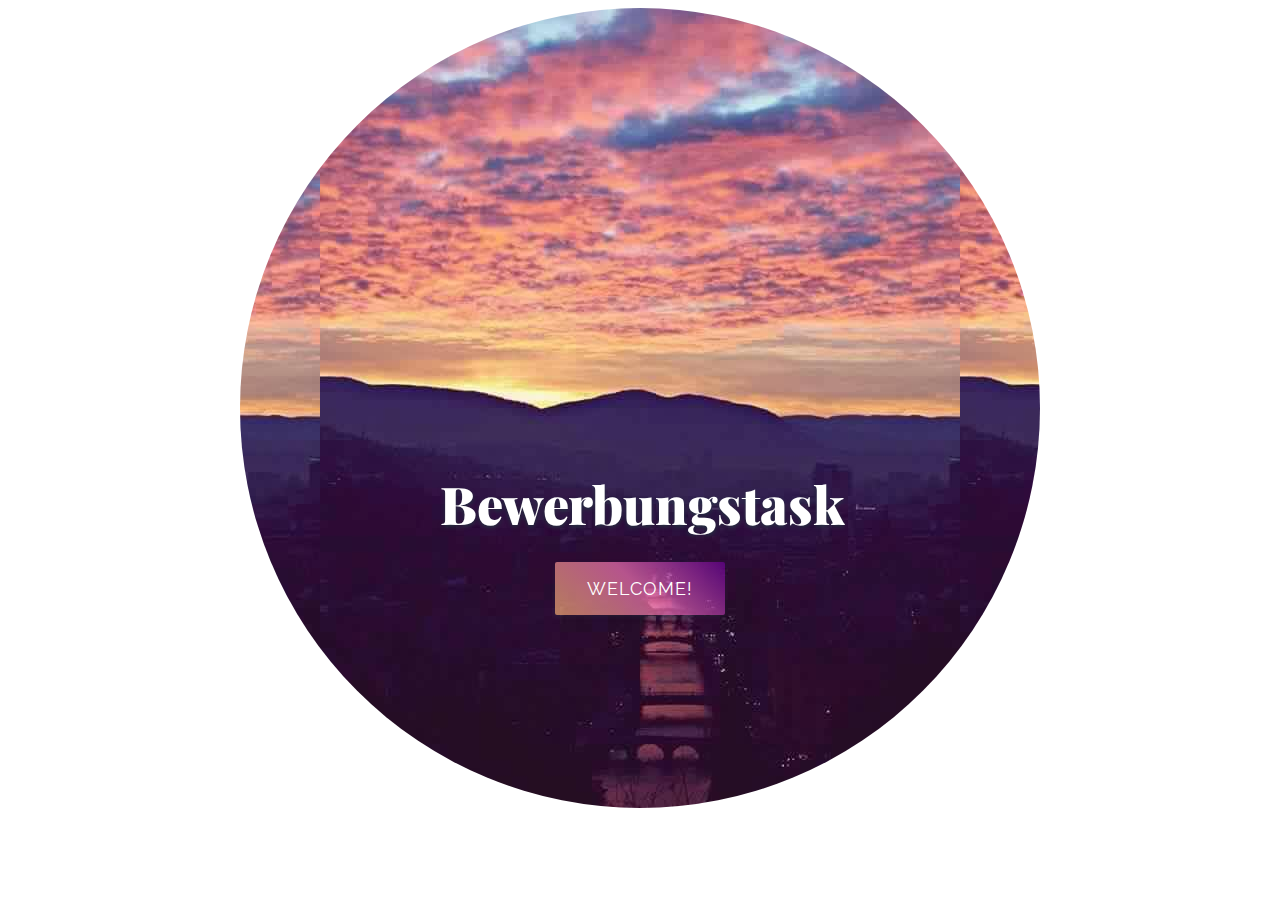
<file: index.html>
<!DOCTYPE html>
<html>
  <head>
    <title>Bewerbungstask - Azra Merdan</title>
    <link href='https://fonts.googleapis.com/css?family=Playfair+Display:900|Raleway:300' rel='stylesheet' type='text/css'>
    <link rel="stylesheet" type="text/css" href="style.css">
  </head>
  <body>
  	<div class="container">
  		<h1>Bewerbungstask</h1>
  	  <a class="btn" href="bewerbungstask.html">Welcome!</a>
  	</div>
  </body>
</html>
</file>
<file: style.css>
/*index1*/
<style>
html, body {
  height: 100%;
  width: 100%;
}
body {
	align-items: center;
    background-color: #FFF;
	display: flex;
	font-family: 'Raleway', sans-serif;
	flex-direction: column;
	justify-content: center;
	overflow: hidden;
}
div.container {
	align-items: center;
	align-self: center;
	background: url('foto3.jpg') center center;
	border-radius: 100%;
	display: flex;
	flex-direction: column;
	min-height: 800px;
	justify-content: center;
	width: 800px;
}
h1 {
  color: #fff;
  font-family: 'Playfair Display', serif;
  font-size: 52px;
  font-weight: 900;
  line-height: 46px;
  margin-top: 280px;
  text-align: center;
  text-shadow: 0px 2px 4px rgba(34,62,66,.75);
  width: 50%;
}
a.btn {
  background: linear-gradient(45deg, rgba(255,184,115,0.65) 0%,rgba(255,124,189,0.65) 50%,rgba(108,0,153,0.65) 100%);
  border-radius: 2px;
  box-shadow: 0px 2px 4px rgba(34,62,66,.25);
  color: #fff;
  font-size: 18px;
  letter-spacing: 1px;
  padding: 16px 32px;
  text-decoration: none;
  text-transform: uppercase;
  -webkit-transition: box-shadow 1s ease;
  transition: box-shadow 1s ease;
}
a.btn:hover {
	box-shadow: 0px 4px 4px rgba(34,62,66,.5);
	-webkit-transition: box-shadow 1s ease;
	transition: box-shadow 1s ease;
}
</style>
</file>
